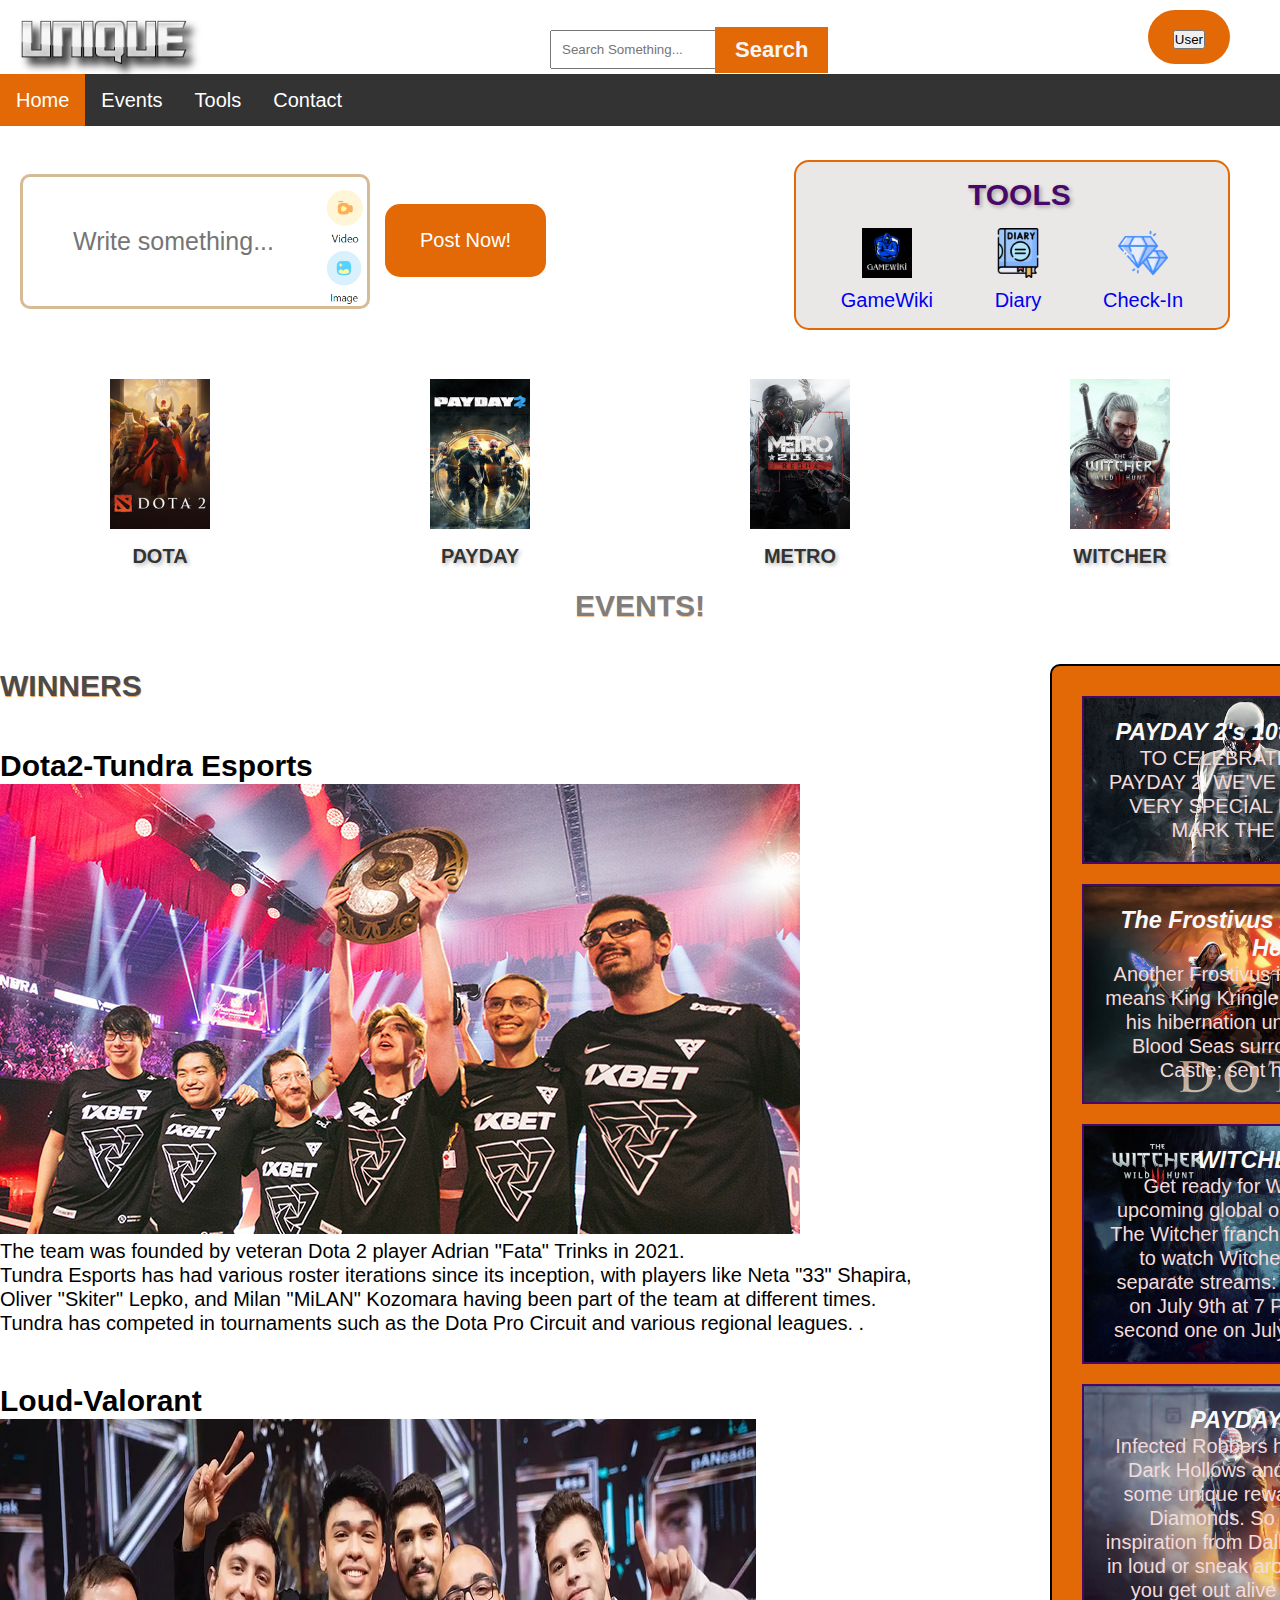
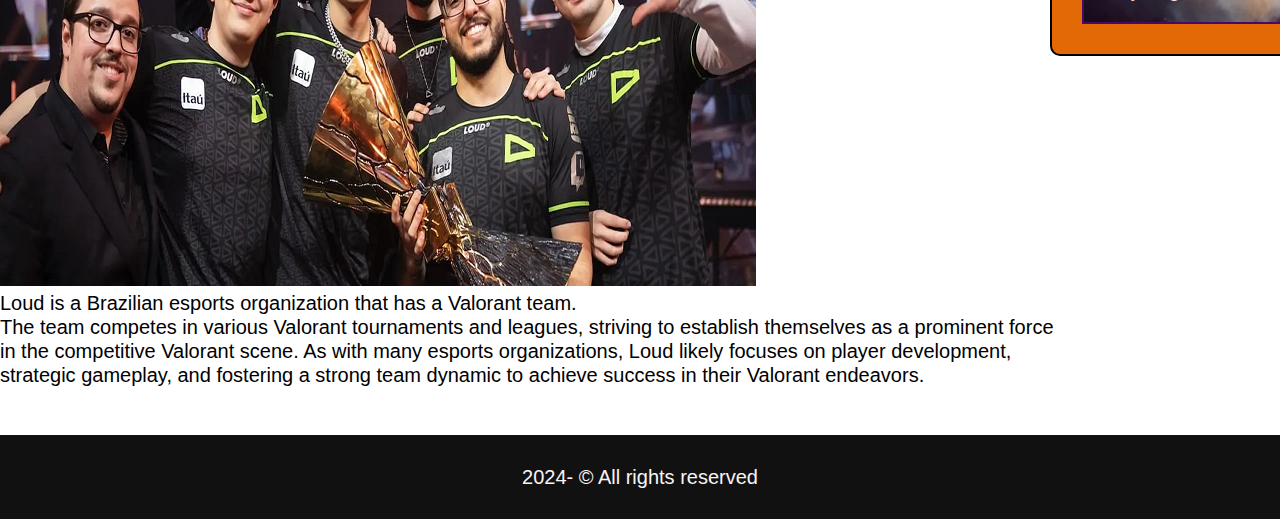
<file: index.html>
<!doctype html>
<html lang="en">

<head>
  <title>One Page</title>
  <!-- for language -->
  <meta charset="utf-8" />

  <!-- for responsive design -->
  <meta name="viewport" content="width=device-width, initial-scale=1, shrink-to-fit=no" />


  <!-- external CSS -->
  <link rel="stylesheet" href="style.css">

</head>

<body>


  <!-- User button  -->
  <div class="user-container">
    <div class="dropdown">
      <button class="dropbtn">User</button>
      <div class="dropdown-content">
        <a href="#">Login</a>
        <a href="#">Register</a>
      </div>
    </div>
  </div>

  <!-- start nav codes -->
  <div class="navbarr">
    <ul>
      <li><a class="active" href="index.html">Home</a></li>
      <li><a href="events.html">Events</a></li>
      <li><a href="tools.html">Tools</a></li>
      <li><a href="contact.html">Contact</a></li>
    </ul>
  </div>




  <!-- Logo and Search Container -->
  <header id="header_id">
    <div class="logo-container">
      <img src="img/Logo.png" alt="Logo" class="logo">
    </div>
    <div class="search-container">
      <form class="search-form">
        <input id="tags" class="form-control" type="search" placeholder="Search Something..." aria-label="Search">
        <button id="searchButton" class="btn" type="button">Search</button>
      </form>
    </div>
  </header>



  <!-- New Button Container Styles -->
  <div class="separate-button-container">
    <input type="text" id="postText" class="post-textbox" placeholder="Write something...">
    <button class="separate-button">Post Now!</button>
    <div class="image1"></div>
    <div class="image2"></div>
  </div>




  <div class="tools-container">
    <div class="tools-box">
      <div class="tools-text">TOOLS</div>
      <div class="button-container">
        <!-- First image button -->
        <a href="#" class="tool-button">
          <img src="./img/gamewiki.jpg" alt="GameWiki">
          <div class="tool-name">GameWiki</div>
        </a>
        <!-- Third image button -->
        <a href="#" class="tool-button">
          <img src="./img/diary.png" alt="Diary">
          <div class="tool-name">Diary</div>
        </a>
        <!-- Second image button -->
        <a href="#" class="tool-button">
          <img src="./img/gem.png" alt="">
          <div class="tool-name">Check-In</div>
        </a>

      </div>
    </div>


    <!-- Games -->

    <section id="games">
      <div class="game-container">
        <a href="#game1" class="game-link">
          <div class="game-item">
            <img src="./img/dota.jpg" alt="Game 1" class="game-img" id="game1">
            <span class="game-name">DOTA</span>
          </div>
        </a>
        <a href="#game2" class="game-link">
          <div class="game-item">
            <img src="./img/payday.jpg" alt="Game 2" class="game-img" id="game2">
            <span class="game-name">PAYDAY</span>
          </div>
        </a>
        <a href="#game3" class="game-link">
          <div class="game-item">
            <img src="./img/metro.jpg" alt="Game 3" class="game-img" id="game3">
            <span class="game-name">METRO</span>
          </div>
        </a>
        <a href="#game4" class="game-link">
          <div class="game-item">
            <img src="./img/witcher.jpg" alt="Game 4" class="game-img" id="game4">
            <span class="game-name">WITCHER</span>
          </div>
        </a>
      </div>
    </section>



    <!--  after the game "Witcher" section -->
    <h2 class="myHeading">EVENTS!</h2>
    <div class="frame">
      <div class="box1-container">
        <div class="box1">
          <h3 class="box1-heading">PAYDAY 2's 10th Anniversary!</h3>
          <p class="box1-text">TO CELEBRATE 10 YEARS OF PAYDAY 2, WE'VE PUT TOGETHER A VERY SPECİAL EVENT TO HELP MARK
            THE OCCASİON.</p>
        </div>
        <div class="box1">
          <h3 class="box1-heading">The Frostivus 2023 Update is Here!</h3>
          <p class="box1-text">Another Frostivus is upon us, and that means King Kringle has awakened from his
            hibernation under the wine-dark Blood Seas surrounding Frostivus Castle; sent his legions of...</p>
        </div>
        <div class="box1">
          <h3 class="box1-heading">WITCHERCON!</h3>
          <p class="box1-text">Get ready for WitcherCon – the upcoming global online celebration of The Witcher
            franchise! You will be able to watch WitcherCon across two separate streams: the first one will air on July
            9th at 7 PM CEST, and the second one on July 10th, 3 AM CEST.</p>
        </div>
        <div class="box1">
          <h3 class="box1-heading">PAYDAY2 Event!</h3>
          <p class="box1-text">Infected Robbers have taken over the Dark Hollows and these guys have some unique rewards
            on them: Red Diamonds. So its time to draw inspiration from Dallas and his crew. Go in loud or sneak around;
            just make sure you get out alive and with the loot!</p>
        </div>
      </div>
    </div>
  </div>
  </div>

  <main>
    <!-- Winners -->
    <section id="blog">
      <br>
      <h2 class="myHeading2">WINNERS</h2>
      <br>
      <h2>Dota2-Tundra Esports</h2>
      <img class="" src="./img/winner_dota.png" alt="Title">
      <br>
      <p2 class="card-text">The team was founded by veteran Dota 2 player Adrian "Fata" Trinks in 2021. <br>
        Tundra Esports has had various roster iterations since its inception, with players like Neta "33" Shapira, <br>
        Oliver "Skiter" Lepko, and Milan "MiLAN" Kozomara having been part of the team at different times. <br>
        Tundra has competed in tournaments such as the Dota Pro Circuit and various regional leagues.
        .</p2>

      <br><br><br>
      <h2>Loud-Valorant</h2>
      <img class="" src="./img/loud2.png" alt="Title">
      <br>
      <p2 class="card-text">Loud is a Brazilian esports organization that has a Valorant team. <br>
        The team competes in various Valorant tournaments and leagues, striving to establish themselves as a prominent
        force <br>
        in the competitive Valorant scene. As with many esports organizations, Loud likely focuses on player
        development, <br>
        strategic gameplay, and fostering a strong team dynamic to achieve success in their Valorant endeavors.</p2>

      <br><br><br>

  </main>

  <footer id="footer_id">
    <div id="copy_right">2024- <span id="date_id"></span> &copy; All rights reserved</div>
  </footer>



</body>

</html>
</file>
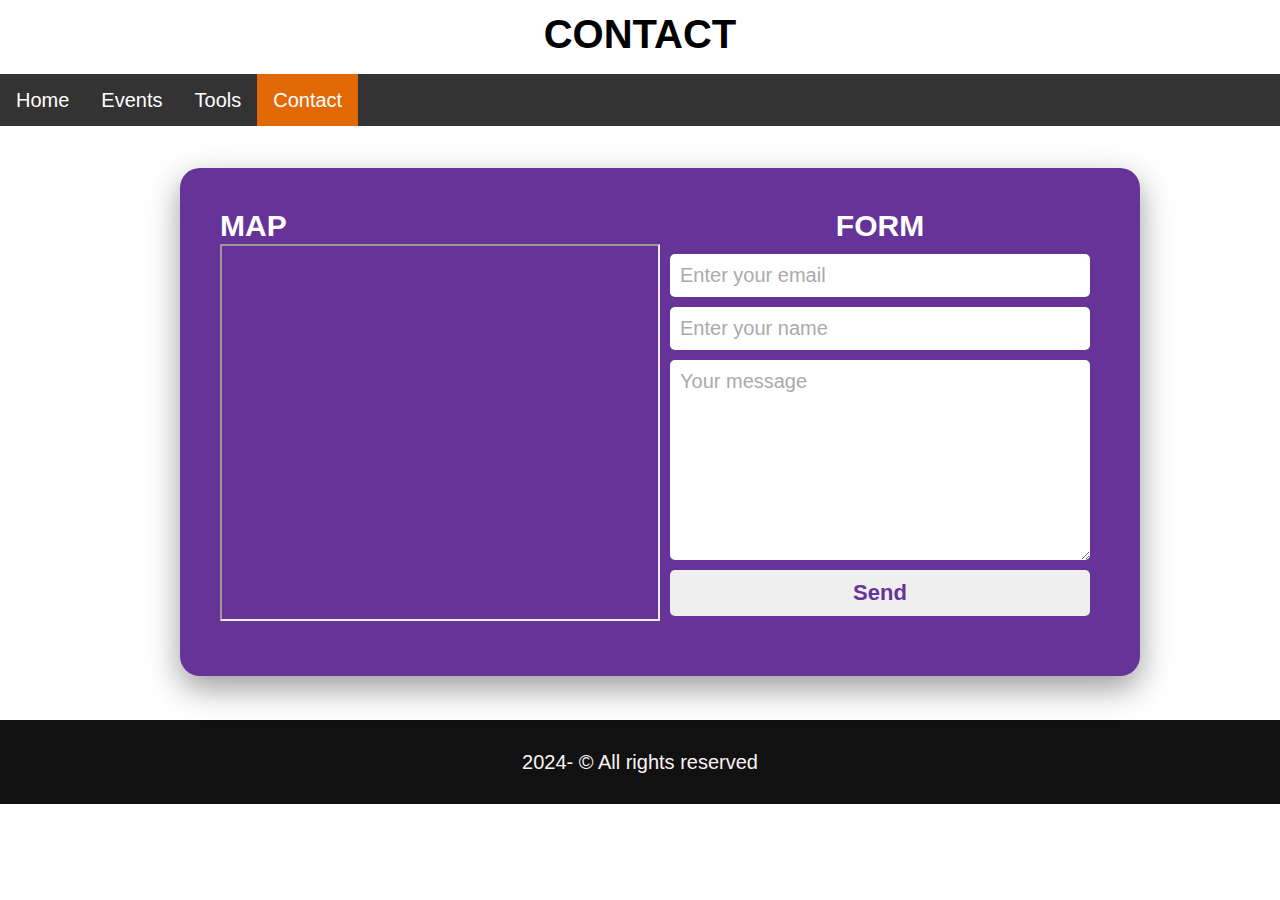
<file: contact.html>
<!doctype html>
<html lang="en">

<head>
  <title>Contact</title>
  <!-- for language -->
  <meta charset="utf-8" />

  <!-- for responsive design -->
  <meta name="viewport" content="width=device-width, initial-scale=1, shrink-to-fit=no" />

  <!-- external CSS -->
  <link rel="stylesheet" href="style.css">

</head>

<body>
  <h1>CONTACT</h1>
  <div class="navbarr">
    <ul>
      <li><a href="index.html">Home</a></li>
      <li><a href="events.html">Events</a></li>
      <li><a href="tools.html">Tools</a></li>
      <li><a class="active" href="contact.html">Contact</a></li>
    </ul>
  </div>
  <main>
    <div class="container"> <!-- Purple big div is container. It consists of map and form. -->
      <div class="map">
        <!-- We took this embedded map from Net, we should use iframe-->
        <h2>MAP</h2>
        <iframe
          src="https://www.google.com/maps/embed?pb=!1m18!1m12!1m3!1d195885.05345896914!2d32.59795518696861!3d39.90325990308387!2m3!1f0!2f0!3f0!3m2!1i1024!2i768!4f13.1!3m3!1m2!1s0x14d347d520732db1%3A0xbdc57b0c0842b8d!2sAnkara!5e0!3m2!1str!2str!4v1689437038066!5m2!1str!2str"
          allowfullscreen="" loading="lazy" referrerpolicy="no-referrer-when-downgrade"></iframe>
      </div>
      <div class="form">
        <h2>FORM</h2>
        <form>
          <input type="email" placeholder="Enter your email" class="form-in" required />
          <input type="text" placeholder="Enter your name" class="form-in" required />
          <textarea placeholder="Your message" class="form-in" required></textarea>
          <button class="form-in">
            Send</button>
        </form>
      </div>
    </div>
    <br><br><br><br><br><br>
  </main>
  <footer id="footer_id">
    <div id="copy_right">2024- <span id="date_id"></span> &copy; All rights reserved</div>
  </footer>
</body>

</html>
</file>
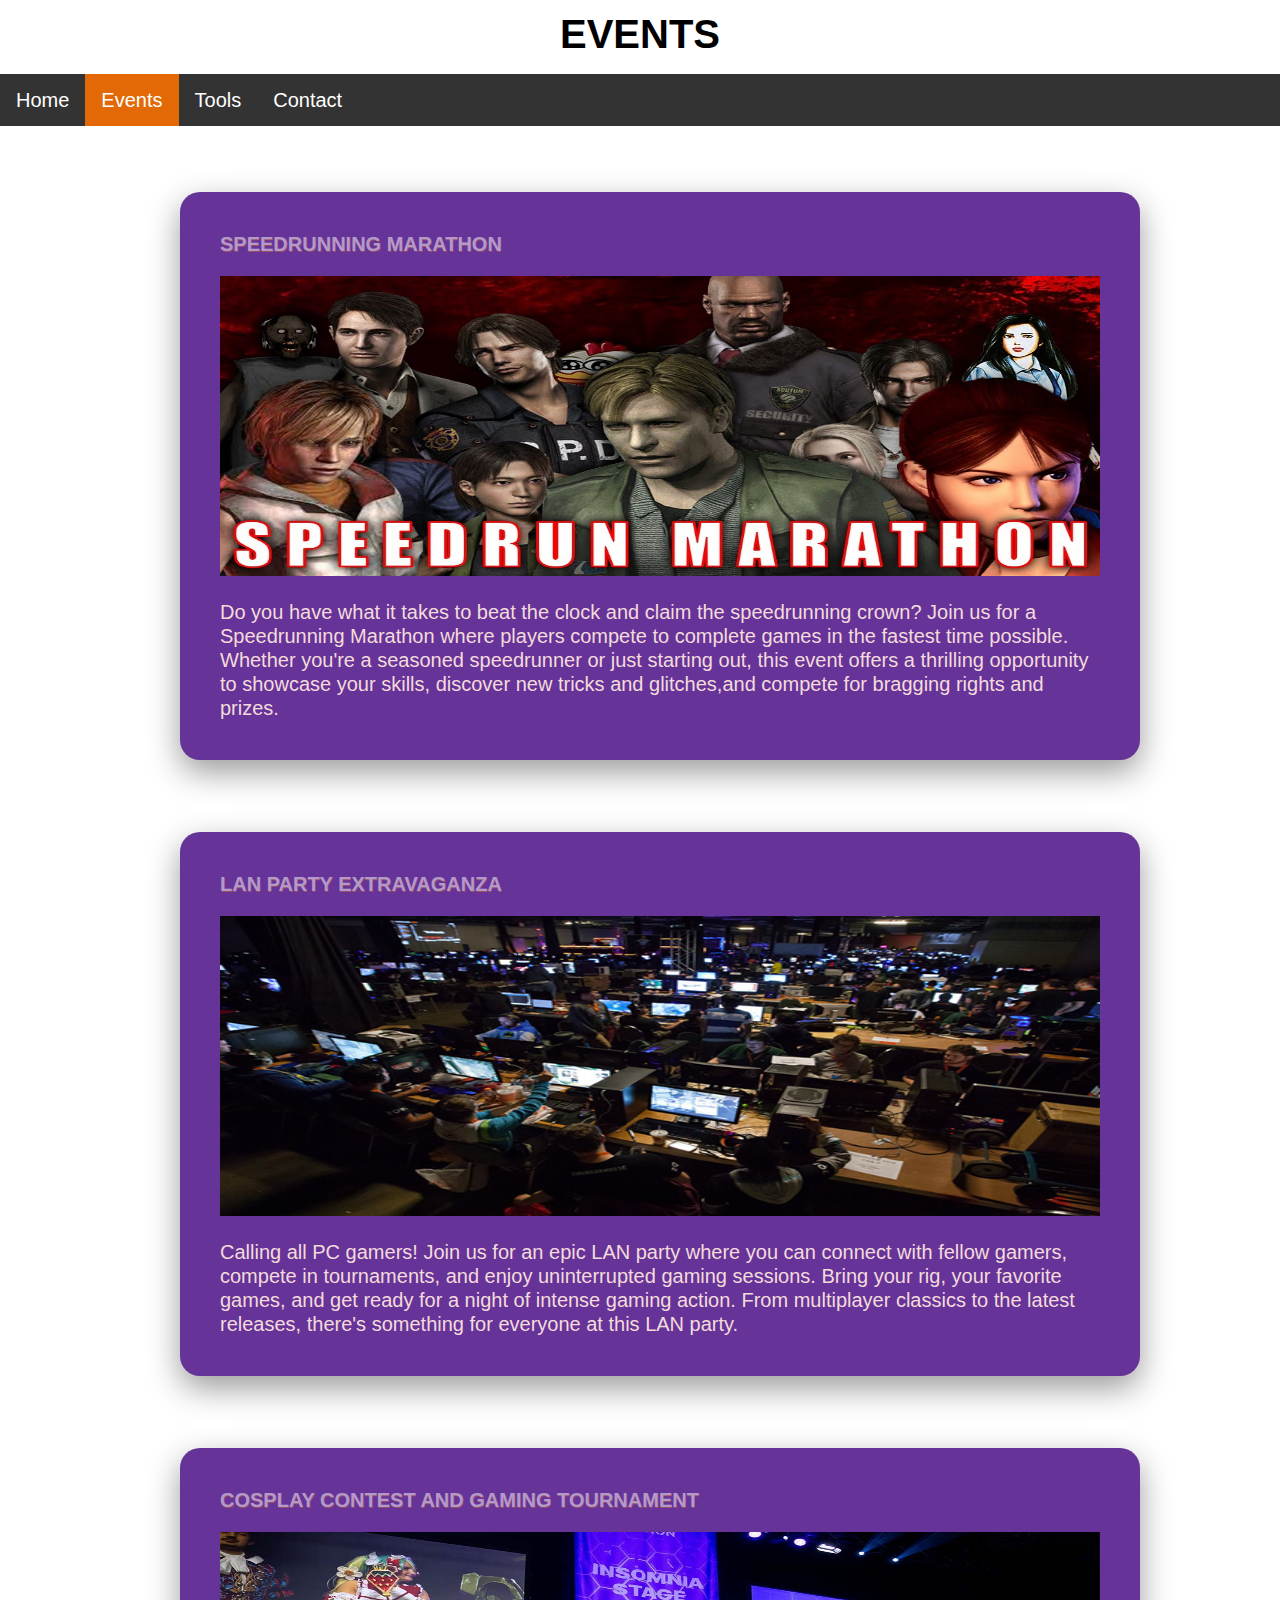
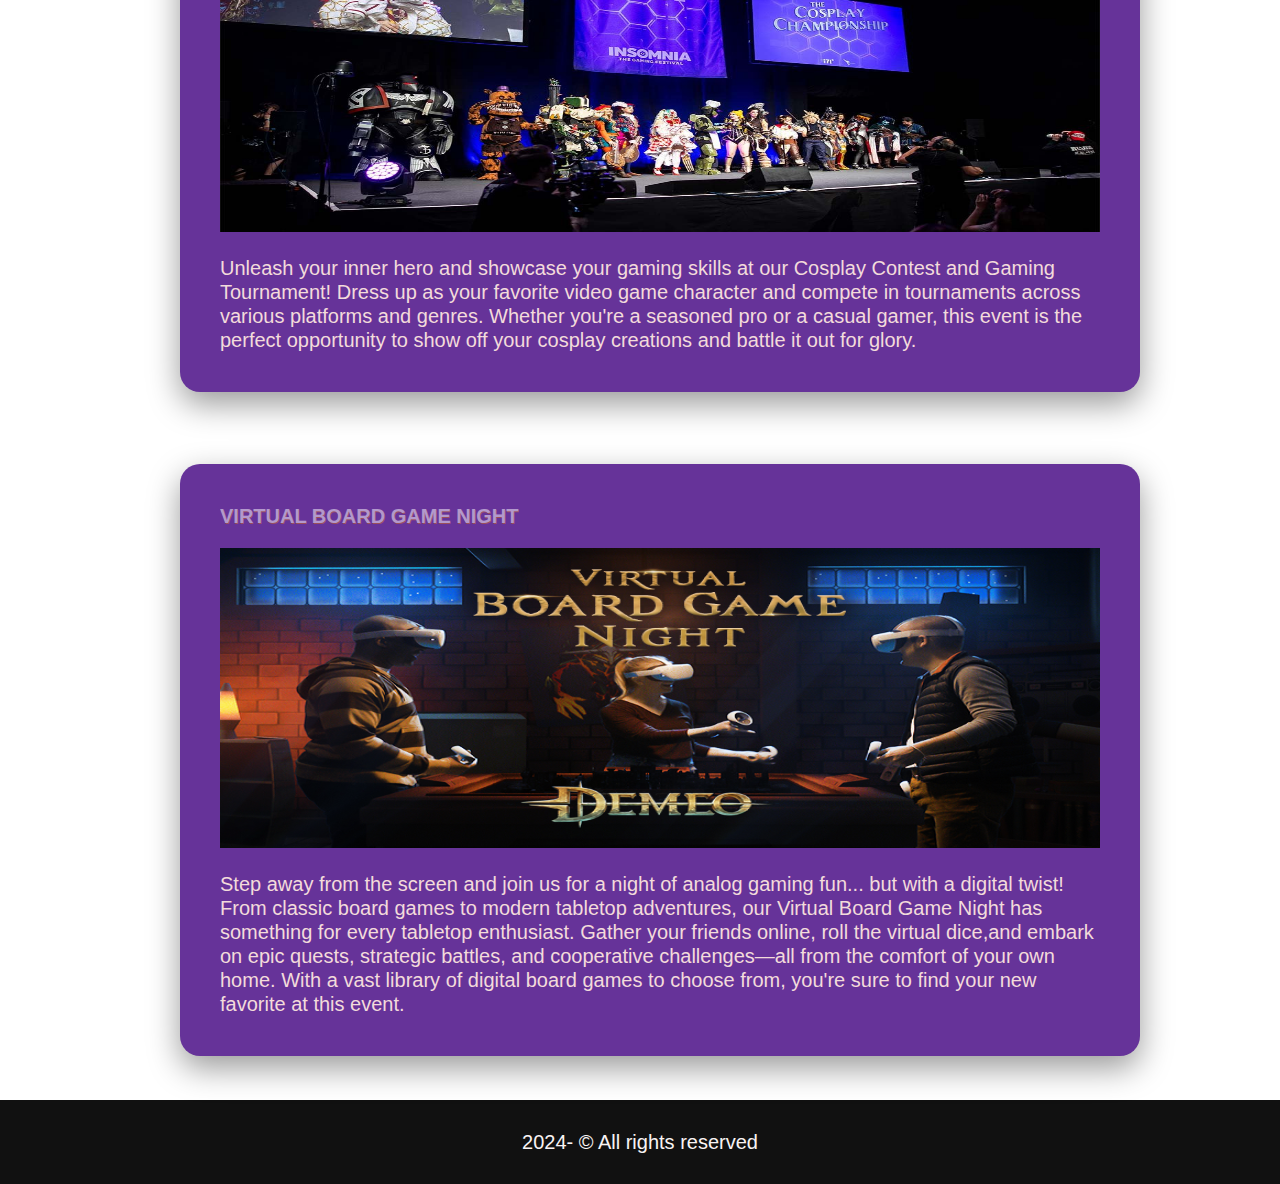
<file: events.html>
<!doctype html>
<html lang="en">

<head>
  <title>About</title>
  <!-- for language -->
  <meta charset="utf-8" />

  <!-- for responsive design -->
  <meta name="viewport" content="width=device-width, initial-scale=1, shrink-to-fit=no" />

  <!-- external CSS -->
  <link rel="stylesheet" href="style.css">

</head>
<!-- For each event, we used seperate containers -->

<body>
  <h1>EVENTS</h1>
  <div class="navbarr">
    <ul>
      <li><a href="index.html">Home</a></li>
      <li><a class="active" href="events.html">Events</a></li>
      <li><a href="tools.html">Tools</a></li>
      <li><a href="contact.html">Contact</a></li>
    </ul>
  </div>


  <header>
    <br>
    <section id="blog">
      <div class="container">
        <h4 class="myHeading">Speedrunning Marathon</h4>
        <img class="card-img" src="./img/speed.jpg" alt="Title">
        <br>
        <p class="card-text"> Do you have what it takes to beat the clock and claim the speedrunning crown?
          Join us for a Speedrunning Marathon where players compete to complete games in the fastest time possible.
          Whether you're a seasoned speedrunner or just starting out, this event offers a thrilling opportunity to
          showcase your skills,
          discover new tricks and glitches,and compete for bragging rights and prizes.</p>
      </div>
      <br><br><br>
  </header>
  <main>
    <section id="blog">
      <div class="container">
        <h4 class="myHeading">LAN Party Extravaganza</h4>
        <img class="card-img" src="./img/lan.png" alt="Title">
        <br>
        <p class="card-text">Calling all PC gamers!
          Join us for an epic LAN party where you can connect with fellow gamers, compete in tournaments, and enjoy
          uninterrupted gaming sessions.
          Bring your rig, your favorite games, and get ready for a night of intense gaming action.
          From multiplayer classics to the latest releases, there's something for everyone at this LAN party.</p>
      </div>
      <br><br><br>
      <div class="container">
        <h4 class="myHeading">Cosplay Contest and Gaming Tournament</h4>
        <img class="card-img" src="./img/cosplay.jpg" alt="Title">
        <br>
        <p class="card-text">Unleash your inner hero and showcase your gaming skills at our Cosplay Contest and Gaming
          Tournament!
          Dress up as your favorite video game character and compete in tournaments across various platforms and genres.
          Whether you're a seasoned pro or a casual gamer,
          this event is the perfect opportunity to show off your cosplay creations and battle it out for glory.</p>
      </div>
      <br><br><br>
      <div class="container">
        <h4 class="myHeading">Virtual Board Game Night</h4>
        <img class="card-img" src="./img/virtual.png" alt="Title">
        <br>
        <p class="card-text">Step away from the screen and join us for a night of analog gaming fun... but with a
          digital twist!
          From classic board games to modern tabletop adventures, our Virtual Board Game Night has something for every
          tabletop enthusiast.
          Gather your friends online, roll the virtual dice,and embark on epic quests, strategic battles, and
          cooperative
          challenges—all from the comfort of your own home. With a vast library of digital board games to choose from,
          you're sure to find your new favorite at this event.</p>
      </div>
      <br><br><br><br><br><br>
    </section>

  </main>
  <footer id="footer_id">
    <div id="copy_right">2024- <span id="date_id"></span> &copy; All rights reserved</div>
  </footer>

</body>

</html>
</file>
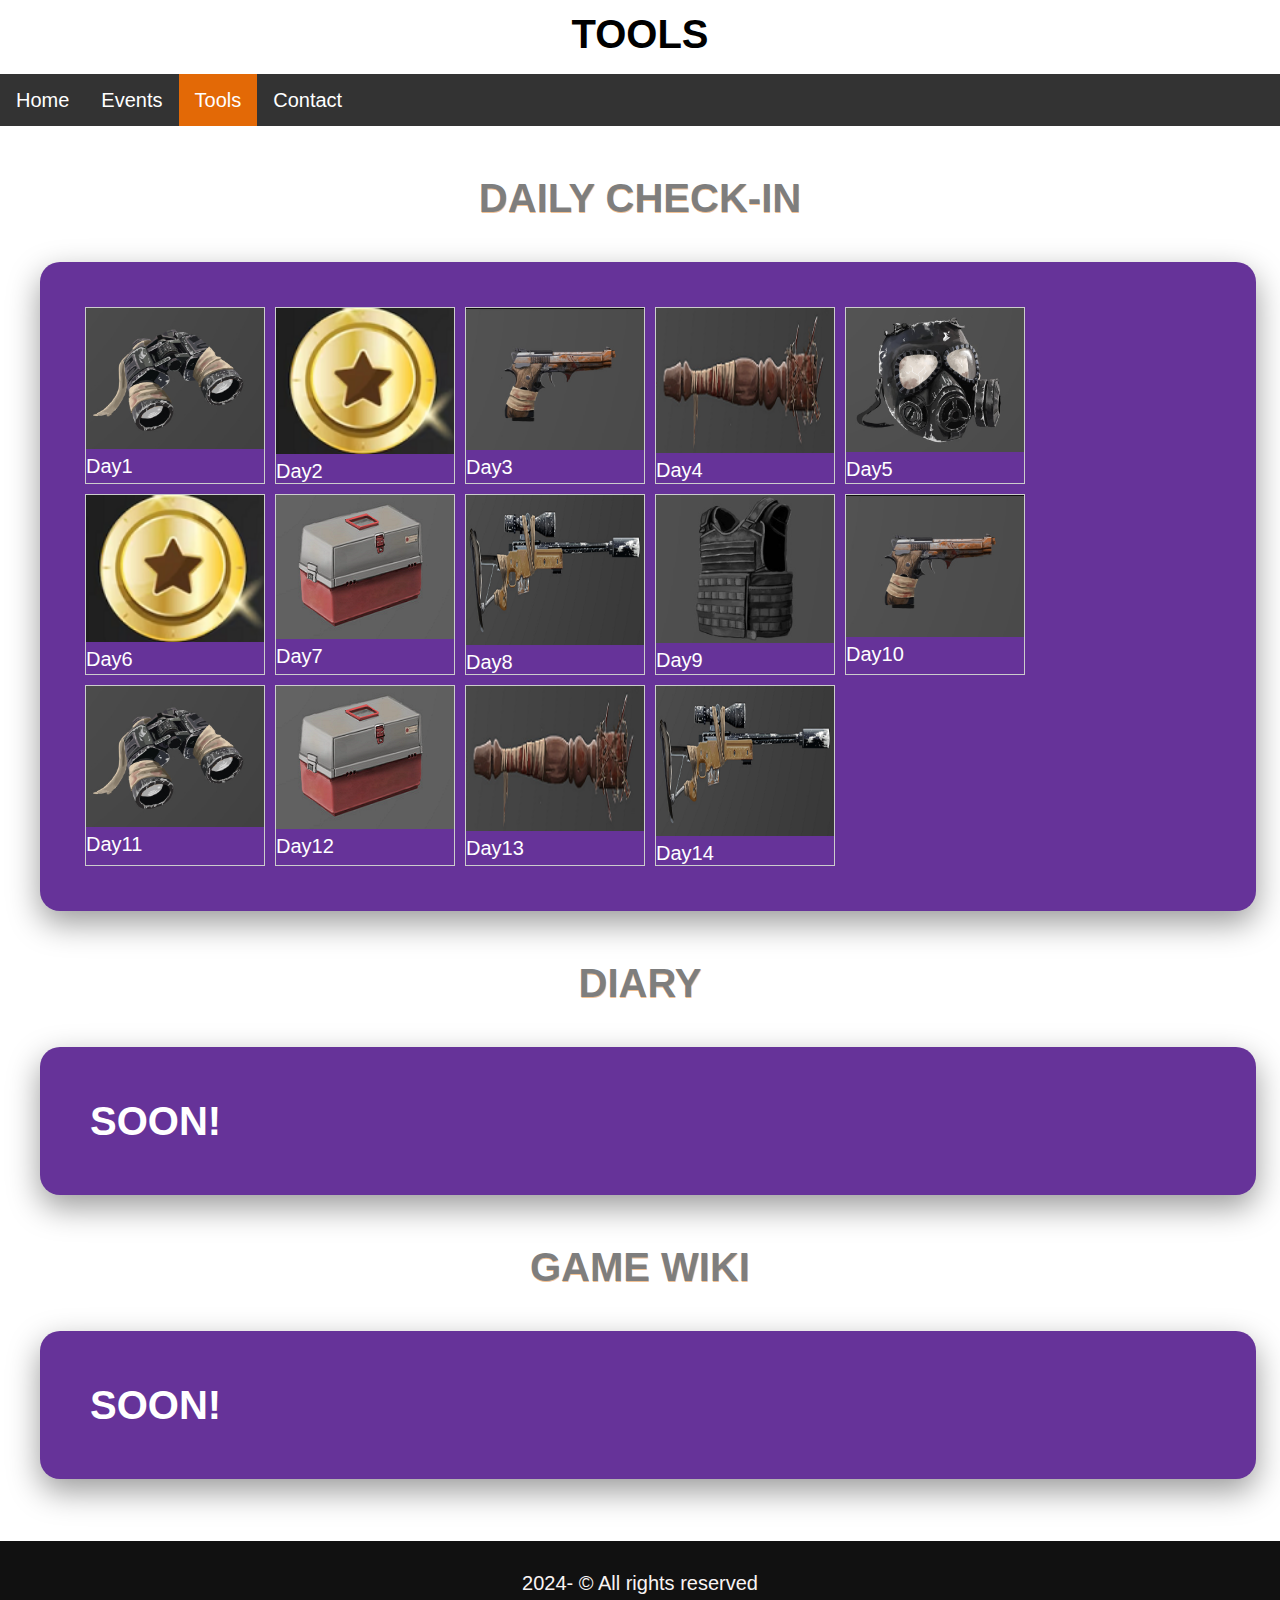
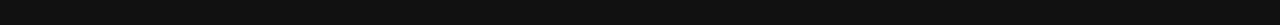
<file: tools.html>
<!doctype html>
<html lang="en">

<head>
  <title>Tools</title>
  <!-- for language -->
  <meta charset="utf-8" />

  <!-- for responsive design -->
  <meta name="viewport" content="width=device-width, initial-scale=1, shrink-to-fit=no" />

  <!-- external CSS -->
  <link rel="stylesheet" href="style.css">


</head>

<body>
  <h1>TOOLS</h1>

  <div class="navbarr">
    <ul>
      <li><a href="index.html">Home</a></li>
      <li><a href="events.html">Events</a></li>
      <li><a class="active" href="tools.html">Tools</a></li>
      <li><a href="contact.html">Contact</a></li>
    </ul>
  </div>
  <!-- We put galeries inside of the container, "alt" is like a warning message,
 when there is no image -->
  <header>
    <br><br><br><br>
    <h1 class="myHeading">Daily Check-In</h1>
    <div class="container2">
      <div class="gallery">
        <img src="./img/eye.png" alt="No image">
        </a>
        <div> Day1 </div>
      </div>
      <div class="gallery">
        <img src="./img/coin.png" alt="No image">
        </a>
        <div> Day2 </div>
      </div>
      <div class="gallery">
        <img src="./img/gun1.png" alt="No image">
        </a>
        <div> Day3 </div>
      </div>
      <div class="gallery">
        <img src="./img/feel.png" alt="No image">
        </a>
        <div> Day4 </div>
      </div>
      <div class="gallery">
        <img src="./img/mask.png" alt="No image">
        </a>
        <div> Day5 </div>
      </div>
      <div class="gallery">
        <img src="./img/coin.png" alt="No image">
        </a>
        <div> Day6 </div>
      </div>
      <div class="gallery">
        <img src="./img/set.png" alt="No image">
        </a>
        <div> Day7 </div>
      </div>

      <div class="gallery">
        <img src="./img/gun2.png" alt="No image">
        </a>
        <div> Day8 </div>
      </div>
      <div class="gallery">
        <img src="./img/secure.png" alt="No image">
        </a>
        <div> Day9 </div>
      </div>
      <div class="gallery">
        <img src="./img/gun1.png" alt="No image">
        </a>
        <div> Day10 </div>
      </div>
      <div class="gallery">
        <img src="./img/eye.png" alt="No image">
        </a>
        <div> Day11 </div>
      </div>
      <div class="gallery">
        <img src="./img/set.png" alt="No image">
        </a>
        <div> Day12 </div>
      </div>
      <div class="gallery">
        <img src="./img/feel.png" alt="No image">
        </a>
        <div> Day13 </div>
      </div>
      <div class="gallery">
        <img src="./img/gun2.png" alt="No image">
        </a>
        <div> Day14 </div>
      </div>

    </div>
  </header>
  <main>
    <br><br>
    <h1 class="myHeading">Diary</h1>
    <div class="container2">
      <h1>SOON!</h1>
    </div>
    <br><br>
    <h1 class="myHeading">Game Wiki</h1>
    <div class="container2">
      <h1>SOON!</h1>
    </div>
    <br><br><br>
  </main>
  <footer id="footer_id">
    <div id="copy_right">2024- <span id="date_id"></span> &copy; All rights reserved</div>
  </footer>


</body>

</html>
</file>
<file: style.css>
/* Common Properties */
* {
  margin: 0;
  padding: 0px;
  box-sizing: border-box;
}

html {
  font-size: 20px;
  scroll-behavior: smooth;
}

body {
  font-family: 'Manrope', sans-serif;
  line-height: 1.2;
  position: relative;
}

a {
  text-decoration: none;
}

ul {
  list-style-type: none;
}


img:hover {
  opacity: 0.9;
  box-shadow: 1px 1px 4px 1px rgba(0, 0, 0, 0.8);
  transition: 3s all;
  cursor: pointer;
}

i {
  font-size: 1.5rem;
}

p {
  color: rgb(243, 219, 219) !important;
}

h1 {
  padding: 10px;
  text-align: center;
}



/* Div */

div.gallery {
  margin: 5px;
  border: 1px solid #ccc;
  float: left;
  width: 180px;
}

div.gallery:hover {
  border: 1px solid #777;
}

div.gallery img {
  width: 100%;
  height: auto;
}

div.desc {
  padding: 15px;
  text-align: center;
}

/* Navigation Bar */

.navbarr ul {
  list-style-type: none;
  margin: 0;
  padding: 0;
  overflow: hidden;
  background-color: #333;
  position: absolute;
  top: 74px;
  /* Assuming you meant pixels here */
  width: 100%;
}

.navbarr li {
  float: left;
}

.navbarr li a {
  display: block;
  color: white;
  text-align: center;
  padding: 14px 16px;
  text-decoration: none;
}

.navbarr li a:hover:not(.active) {
  background-color: #111;
}

.navbarr .active {
  background-color: #e36906;
}


.navbarr2 ul {
  list-style-type: none;
  margin: 0;
  padding: 0;
  overflow: hidden;
  background-color: #333;
  position: fixed;
  top: 0px;
  /* Assuming you meant pixels here */
  width: 100%;
}

.navbarr2 li {
  float: left;
}

.navbarr2 li a {
  display: block;
  color: white;
  text-align: center;
  padding: 14px 16px;
  text-decoration: none;
}

.navbarr2 li a:hover:not(.active) {
  background-color: #111;
}

.navbarr2 .active {
  background-color: #e36906;
}


.login {
  top: 400px;
}



/* Search Box and Button styles */
.search-container {
  position: absolute;
  top: 20px;
  /* Adjust top position as needed */
  left: 50%;
  /* Position from left 50% */
  transform: translateX(-50%);
  /* Center the container horizontally */
  text-align: center;
  /* Center-align the form elements */
}

.search-form {
  display: flex;
  /* Use flexbox layout */
  justify-content: center;
  /* Center horizontally */
  align-items: center;
  /* Center vertically */
  max-width: 400px;
  /* Adjust max-width as needed */
  margin-left: 1px;
  /* Center horizontally */
}

.search-form input[type="search"] {
  width: 90%;
  /* Adjust width as needed */
  padding: 10px;
  /* Adjust padding as needed */
}

.search-form button {
  margin-left: 10px;
  /* Adjust margin as needed */
  padding: 10px 20px;
  /* Adjust padding as needed */
  left: 176px;
  position: absolute;
}

.string {
  color: #e36906;
}

.btn {
  background-color: #e36906;
  border: none;
  color: rgb(250, 245, 245);
  padding: 15px 32px;
  text-align: center;
  text-decoration: none;
  display: inline-block;
  font-size: 16px;
}

.my_clearfix::after {
  content: "";
  display: block;
  clear: both;
}

.myHeading {
  text-align: center;
  margin-bottom: 1rem;
  text-transform: uppercase;
  text-shadow: 0.4px 0.9px rgba(225, 114, 10, 0.9);
  opacity: 0.5;
}

.myHeading2 {
  text-align: left;
  margin-bottom: 1rem;
  text-transform: uppercase;
  text-shadow: 0.8px 0.9px rgba(225, 114, 10, 0.9);
  opacity: 0.7;
}

/* New Button Container Styles */
.separate-button-container {
  position: relative;
  text-align: left;
  margin-top: 150px;
  padding-left: 20px;
}

.separate-button {
  position: absolute;
  bottom: 100;
  font-size: 20px;
  margin-top: 30px;
  margin-left: -65px;
  padding: 25px 35px;
  background-color: #e36906;
  color: #ffffff;
  border: none;
  border-radius: 15px;
  cursor: pointer;
}

.post-textbox {
  padding: 50px;
  margin-right: 80px;
  margin-bottom: 20px;
  border: 3px solid #d6bb94;
  border-radius: 10px;
  font-size: 25px;
  width: 350px;
  /* Adjust width as needed */
  background-image: url("./img/Image.png"), url("./img/Video.png");
  /* Paths to your PNG images */
  background-repeat: no-repeat, no-repeat;
  background-position: bottom right, calc(100% - 0px) calc(100% - 60px);
  /* Adjust positions to bottom right */
  background-size: 47px auto, 45px auto;
  /* Adjust sizes as needed */
}

/* New styles for images inside text box */
.image1 {
  position: absolute;
  bottom: 5px;
  right: 5px;
  width: 50px;
  /* Adjust image width as needed */
  height: auto;
  background-image: url("./img/Video.png");
  background-size: cover;
}

.image2 {
  position: absolute;
  bottom: 5px;
  right: 60px;
  width: 50px;
  /* Adjust image width as needed */
  height: auto;
  background-image: url("./img/Image.png");
  background-size: cover;
}

.logo {
  position: absolute;
  top: 10px;
  /* Adjust top position as needed */
  left: 10px;
  /* Adjust left position as needed */
  width: 200px;
  /* Adjust width as needed */
  height: auto;
  /* Maintain aspect ratio */
}



.dropdown {
  position: relative;
  display: inline-block;
  margin-top: 10px;
  padding: 15px 25px;
  /* Adjust padding to match the search button */
  background-color: #e36906;
  border-radius: 30px;
  /*Adjust border-radius for a rounded shape */
  cursor: pointer;
  font-size: 20px;
  /* Adjust font size to match the search button */
  transition: background-color 0.3s ease;
}

.dropdown:hover {
  background-color: rgb(248, 241, 241);
}

.dropdown-content {
  display: none;
  position: absolute;
  background-color: #f0eded;
  min-width: 160px;
  box-shadow: 0 8px 16px 0 rgba(0, 0, 0, 0.2);
  z-index: 1;
}

.dropdown-content a {
  color: black;
  padding: 14px 16px;
  text-decoration: none;
  display: block;
}

.dropdown-content a:hover {
  background-color: rgb(232, 227, 227);
}

.dropdown:hover .dropdown-content {
  display: block;
}


.dropdown:hover .dropbtn {
  background-color: rgb(245, 239, 239);
}

/* CSS for user dropdown button */
.user-container {
  position: absolute;
  top: 0;
  right: 0;
  margin-right: 50px;
}

/* Adjustments for logo and search container */
.logo-container {
  display: inline-block;
  vertical-align: middle;
}

.search-container {
  display: inline-block;
  vertical-align: middle;
}

/* games css begins */
#games {
  margin-top: 50px;
  /* Adjust margin as needed */
  text-align: center;
}

.game-button {
  border: none;
  padding: 0;
  background: none;
  cursor: pointer;
  transition: transform 0.3s ease;
}

.game-button img {
  width: 100%;
  height: auto;
  border-radius: 10px;
}

.game-button:hover {
  transform: scale(1.1);
  /* Adjust scale as needed */
}

/* games css ends */
.game-img {
  width: 100px;
  /* Adjust width as needed */
  height: auto;
  margin-right: 10px;
  /* Adjust spacing between games */
  transition: transform 0.3s ease;
}

.game-img:hover {
  transform: scale(1.2);
  /* Increase scale on hover */
}

.game-img:target {
  transform: scale(1.2);
  /* Increase scale on click */
}

.game-container {
  display: flex;
  justify-content: space-around;
  /* Adjust as needed */
}

.game-item {
  text-align: center;
  margin-bottom: 20px;
  /* Adjust as needed */
}

.game-img {
  display: block;
  margin: 0 auto;
  /* Centers the image */
}

.game-name {
  display: block;
  font-weight: bold;
  font-size: 20px;
  /* Adjust font size as needed */
  color: #333;
  /* Adjust color as needed */
  text-shadow: 2px 2px 4px rgba(0, 0, 0, 0.3);
  /* Add text shadow */
  margin-top: 15px;
  /* Adjust spacing between image and name */
}

.tools-container {
  text-align: center;
  margin-bottom: 20px;
  /* Spacing between tools text and buttons */
}

.tools-text {
  display: block;
  font-weight: 800;
  font-size: 30px;
  /* Adjust font size as needed */
  color: #48086a;
  /* Adjust color as needed */
  text-shadow: 2px 2px 4px rgba(0, 0, 0, 0.3);
  /* Add text shadow */
  margin-bottom: 15px;

  margin-left: 15px;

}


.button-container {
  display: flex;
  justify-content: center;
}

.tool-button {
  margin: 0 30px;
  /* Adjust margin as needed */
}

.tool-button img {
  width: 50px;
  /* Adjust width as needed */
  height: 50px;

}

/* Style for the tools box */
.tools-box {
  position: absolute;
  top: 0;
  right: 0;
  /* Adjust the position to the right */
  margin-top: 160px;
  /* Adjust margin-top as needed */
  padding: 15px;
  /* Add padding as needed */
  border: 2px solid #e36906;
  border-radius: 15px;
  background-color: #eae7e7;
  max-width: 450px;
  height: 170px;
  margin-right: 50px;
}


.tool-name {
  margin-top: 5px;
  /* Adjust margin as needed */
}

.tool-container img {
  width: 100px;
  /* Adjust width as needed */
  height: auto;
}

/* For events*/
/* Add this CSS to your existing styles */

.box-container {
  position: absolute;
  top: 0;
  right: 0;
  display: flex;
  flex-direction: column;
  align-items: flex-end;
  margin-top: 700px;
}

.box {
  width: 400px;
  height: 100px;
  background-color: #f0f0f0;
  padding: 10px;
  border: 1px solid #ccc;
  border-radius: 5px;
  margin-bottom: 10px;
  /* Adjust margin-bottom as needed */

}

.box-heading {
  font-size: 16px;
  margin-bottom: 5px;
}

.box-text {
  font-size: 14px;
  color: #333;
}

/* CSS: Add styles for the inner box */

/* For events*/

@keyframes slideInFromRight {
  0% {
    transform: translateX(100%);
  }

  100% {
    transform: translateX(0);
  }
}

.frame {
  position: absolute;
  border: 2px solid #000;
  background-color: #e36906;
  padding: 20px;
  margin: 20px auto;
  /* Center the frame horizontally and add space around it */
  overflow: hidden;
  /* Hide boxes that are outside the frame */
  margin-left: 1050px;
  border-radius: 10px;
}

.box1-container {
  display: flex;
  flex-direction: column;
  /* Change flex direction to column */
  align-items: flex-end;
  /* Align items to the right */

}

.box1-text {
  size: 14px;

  color: #ffffffc6;
}

.box1-heading {
  color: #f9f9f9;
  font-weight: bolder;
  size: 30px;
  font-style: italic;
}

.box1 {
  /* Remove margin and set width to 100% to take full width */
  flex: 0 0 100%;
  margin: 10px;
  /* Adjust padding as needed */
  padding: 20px;
  border: 2px solid #48086a;
  background-image: url('./img/payday2background.jpg');
  /* Add your background image path here */
  background-size: cover;
  /* Adjust background size as needed */
  background-repeat: no-repeat;
  /* Prevent background image from repeating */
  box-sizing: border-box;
  animation: slideInFromRight 3s ease-out;
  width: 400px;
}

/* CSS for box background */
.box1:nth-child(1) {
  background-image: url('./img/payday2background.jpg');
  /* Replace 'path/to/first_image.jpg' with the path to your desired image for Box 1 */
}

.box1:nth-child(2) {
  background-image: url('./img/dota2background.jpg');
  /* Replace 'path/to/second_image.jpg' with the path to your desired image for Box 2 */
}

.box1:nth-child(3) {
  background-image: url('./img/witcherbackground.jpeg');
  /* Replace 'path/to/third_image.jpg' with the path to your desired image for Box 3 */
}

.box1:nth-child(4) {
  background-image: url('./img/payday2background2.webp');
  /* Replace 'path/to/fourth_image.jpg' with the path to your desired image for Box 4 */
}

.card-img {
  width: 1200px;
  height: 300px;

}


/*######################################################*/


/* Footer */
footer {
  min-height: 4rem;
  width: auto;
  text-align: center;
  color: rgb(249, 244, 244);
  background-color: #111;
  padding: 30px;
}


.container {
  background-color: rebeccapurple;
  width: 75%;
  display: flex;
  flex-wrap: wrap;
  padding: 2rem;
  border-radius: 1rem;
  color: #fff;
  box-shadow: rgba(0, 0, 0, 0.4) 0px 12px 32px;
  position: relative;
  top: 100px;
  left: 180px;
}

.container2 {
  background-color: rebeccapurple;
  width: 95%;
  height: auto;
  display: flex;
  flex-wrap: wrap;
  padding: 2rem;
  border-radius: 1rem;
  color: #fff;
  box-shadow: rgba(0, 0, 0, 0.4) 0px 12px 32px;
  position: relative;
  top: 10px;
  left: 40px;
}

.map {
  width: 100%;
  height: auto;
  flex: 50%;
}

.map iframe {
  width: 100%;
  height: 88%;
  padding: 0.5rem;
}

.form {
  width: 100%;
  height: auto;
  flex: 50%;
  text-align: center;
}

.form h1 {
  border-bottom: 1px solid #fff;
  margin-bottom: 1rem;
  letter-spacing: 2px;
}

form {
  display: flex;
  flex-direction: column;
  padding: 0.5rem;
}

.form-in {
  margin-bottom: 0.5rem;
  border: none;
  font-size: 1rem;
  padding: 0.5rem;
  border-radius: 5px;
  font-family: inherit;
}

.form-in:focus {
  outline: none;
}

.form-in::placeholder {
  color: #aaa;
}

form textarea {
  height: 10rem;
}

form button {
  font-weight: bold;
  cursor: pointer;
  color: rebeccapurple;
  font-size: 1.1rem !important;
}

form button:active {
  transform: scale(0.98);
}
</file>
